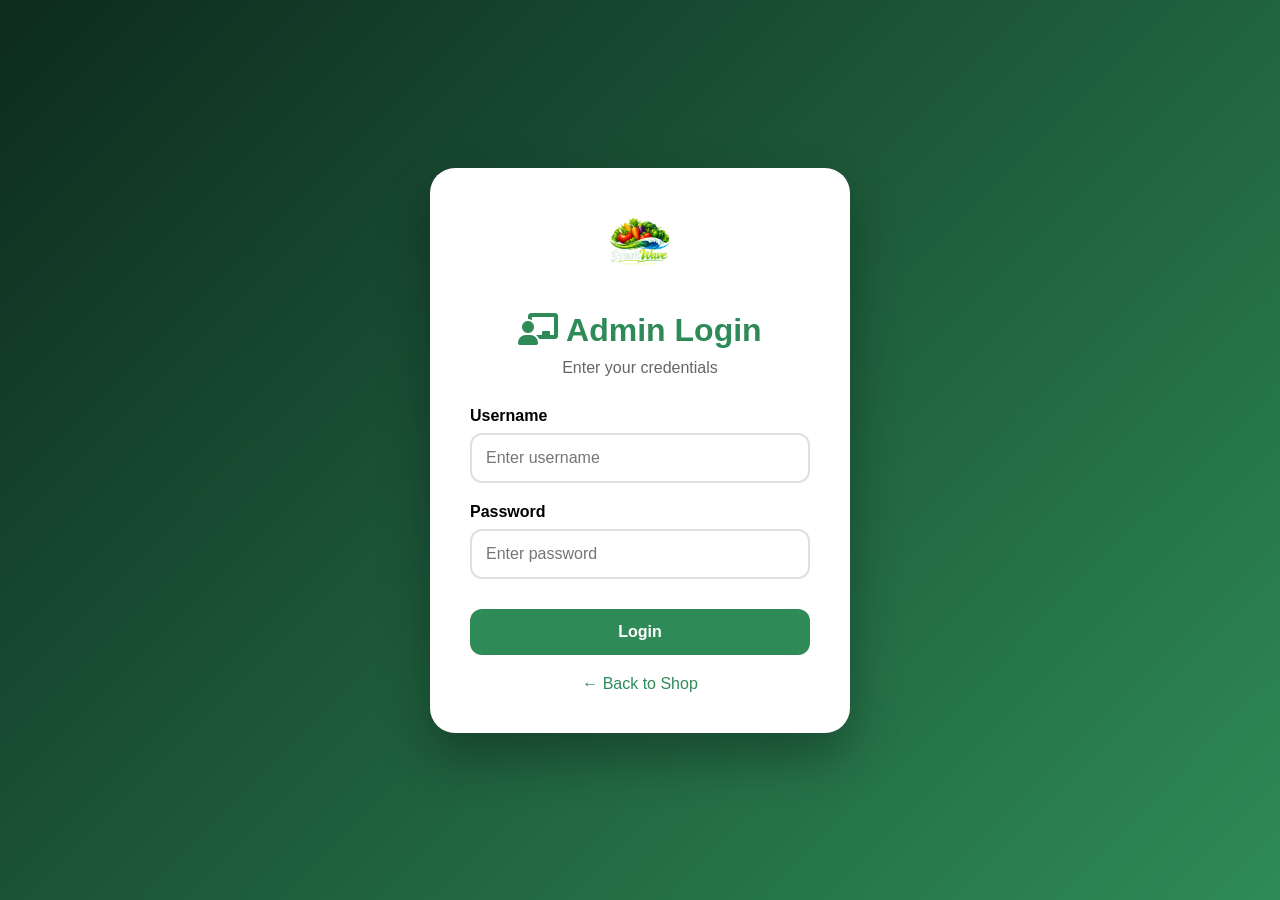
<file: admin-login.html>
<!DOCTYPE html>
<html lang="en">
<head>
    <meta charset="UTF-8">
    <meta name="viewport" content="width=device-width, initial-scale=1.0">
    <title>Admin Login - Fresh Wave</title>
    <link rel="stylesheet" href="https://cdnjs.cloudflare.com/ajax/libs/font-awesome/6.0.0/css/all.min.css">
    <style>
        * {
            margin: 0;
            padding: 0;
            box-sizing: border-box;
        }
        body {
            font-family: 'Segoe UI', Tahoma, Geneva, Verdana, sans-serif;
            background: linear-gradient(135deg, #0d2b1e, #2e8b57);
            min-height: 100vh;
            display: flex;
            justify-content: center;
            align-items: center;
            padding: 20px;
        }
        .login-container {
            background: white;
            padding: 40px;
            border-radius: 25px;
            width: 100%;
            max-width: 420px;
            box-shadow: 0 25px 50px rgba(0,0,0,0.3);
            text-align: center;
        }
        .login-logo img {
            width: 80px;
            height: 80px;
            border-radius: 50%;
            object-fit: cover;
            margin-bottom: 20px;
        }
        h1 {
            color: #2e8b57;
            margin-bottom: 10px;
        }
        .subtitle {
            color: #666;
            margin-bottom: 30px;
        }
        .input-group {
            margin-bottom: 20px;
            text-align: left;
        }
        .input-group label {
            display: block;
            margin-bottom: 8px;
            font-weight: 600;
        }
        .input-group input {
            width: 100%;
            padding: 14px;
            border: 2px solid #e0e0e0;
            border-radius: 12px;
            font-size: 16px;
        }
        .input-group input:focus {
            outline: none;
            border-color: #2e8b57;
        }
        .login-btn {
            background: #2e8b57;
            color: white;
            border: none;
            padding: 14px;
            width: 100%;
            border-radius: 12px;
            font-size: 16px;
            font-weight: bold;
            cursor: pointer;
            margin-top: 10px;
        }
        .login-btn:hover {
            background: #1e5a3a;
        }
        .error-msg {
            background: #ffebee;
            color: #d32f2f;
            padding: 12px;
            border-radius: 10px;
            margin-top: 15px;
        }
        .back-link {
            display: inline-block;
            margin-top: 20px;
            color: #2e8b57;
            text-decoration: none;
        }
    </style>
</head>
<body>
    <div class="login-container">
        <div class="login-logo">
            <img src="Fresh logo.jpg" alt="Fresh Wave Logo" onerror="this.src='https://placehold.co/80x80/2e8b57/white?text=FW'">
        </div>
        <h1><i class="fas fa-chalkboard-user"></i> Admin Login</h1>
        <p class="subtitle">Enter your credentials</p>
        
        <div class="input-group">
            <label>Username</label>
            <input type="text" id="adminUsername" placeholder="Enter username">
        </div>
        <div class="input-group">
            <label>Password</label>
            <input type="password" id="adminPassword" placeholder="Enter password">
        </div>
        
        <button class="login-btn" onclick="adminLogin()">Login</button>
        <div id="loginError"></div>
        
        <a href="index.html" class="back-link">← Back to Shop</a>
    </div>

    <script>
        const ADMIN_USERNAME = "freshwaveadmin";
        const ADMIN_PASSWORD = "12345678";
        
        function adminLogin() {
            const username = document.getElementById('adminUsername').value.trim();
            const password = document.getElementById('adminPassword').value;
            
            if (username === ADMIN_USERNAME && password === ADMIN_PASSWORD) {
                sessionStorage.setItem('adminLoggedIn', 'true');
                sessionStorage.setItem('adminUsername', username);
                window.location.href = 'admin-dashboard.html';
            } else {
                document.getElementById('loginError').innerHTML = '<div class="error-msg"><i class="fas fa-exclamation-circle"></i> Invalid username or password</div>';
            }
        }
        
        if (sessionStorage.getItem('adminLoggedIn') === 'true') {
            window.location.href = 'admin-dashboard.html';
        }
        
        document.getElementById('adminPassword').addEventListener('keypress', function(e) {
            if (e.key === 'Enter') adminLogin();
        });
    </script>
</body>
</html>
</file>
